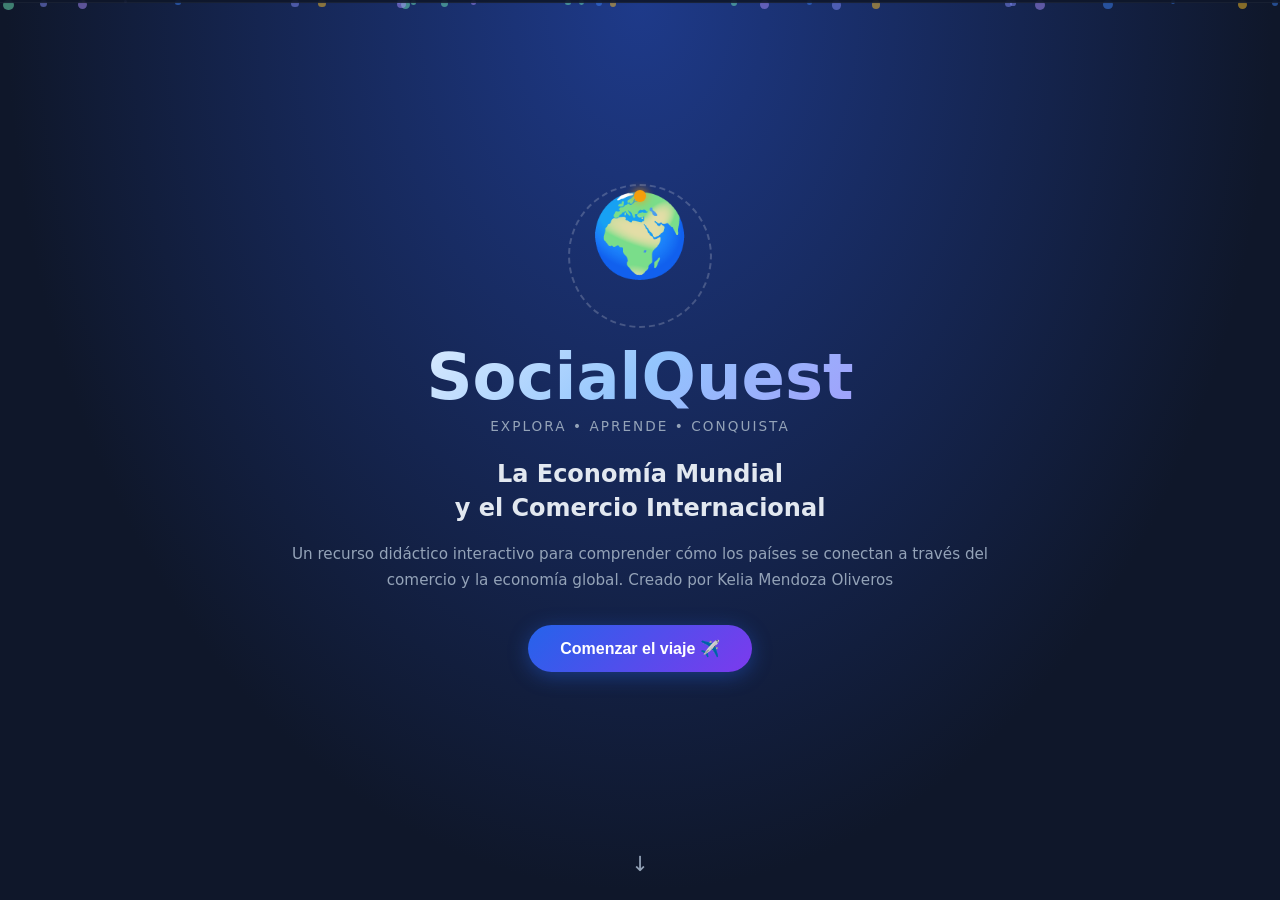
<file: index.html>
<!DOCTYPE html>
<html lang="es">
<head>
  <meta charset="UTF-8">
  <meta name="viewport" content="width=device-width, initial-scale=1">
  <title>SocialQuest – Economía Mundial</title>
  <meta http-equiv="Cache-Control" content="no-cache, no-store, must-revalidate">
  <link rel="stylesheet" href="style.css?v=2">
</head>
<body>

<!-- ===== BARRA DE PROGRESO GLOBAL ===== -->
<div id="progress-bar-global"></div>

<!-- ===== NAV ===== -->
<nav id="main-nav" class="hidden-nav">
  <div class="nav-inner">
    <span class="nav-logo">🌍 SocialQuest</span>
    <div class="nav-steps">
      <button class="nav-btn active" data-target="intro">Inicio</button>
      <button class="nav-btn" data-target="module1">Economía</button>
      <button class="nav-btn" data-target="module2">Comercio</button>
      <button class="nav-btn" data-target="module3">Actores</button>
      <button class="nav-btn" data-target="quiz">Quiz</button>
    </div>
  </div>
</nav>

<!-- ===== PANTALLA 0: INTRO ===== -->
<section id="intro" class="screen active">
  <div class="particles" id="particles"></div>
  <div class="intro-content">
    <div class="globe-wrap">
      <div class="globe">🌍</div>
      <div class="orbit-ring"></div>
      <div class="orbit-dot"></div>
    </div>
    <h1 class="intro-title">SocialQuest</h1>
    <p class="intro-sub">Explora • Aprende • Conquista</p>
    <h2 class="intro-topic">La Economía Mundial<br>y el Comercio Internacional</h2>
    <p class="intro-desc">Un recurso didáctico interactivo para comprender cómo los países se conectan a través del comercio y la economía global.
    Creado por Kelia Mendoza Oliveros</p>
    <button class="btn-primary pulse" onclick="goTo('module1')">Comenzar el viaje ✈️</button>
  </div>
  <div class="scroll-hint">↓</div>
</section>

<!-- ===== PANTALLA 1: ECONOMÍA MUNDIAL ===== -->
<section id="module1" class="screen">
  <div class="module-header" style="--accent:#2563eb">
    <span class="module-tag">Módulo 1</span>
    <h2>¿Qué es la Economía Mundial?</h2>
    <p>El conjunto de actividades económicas que conectan a los países mediante la producción, el consumo y el intercambio de bienes y servicios.</p>
  </div>

  <div class="cards-grid">
    <div class="info-card reveal" style="--d:0s">
      <div class="card-icon">📊</div>
      <h3>PIB Global</h3>
      <p>El Producto Interno Bruto mide el valor total de bienes y servicios que produce un país en un año.</p>
      <div class="stat-pill">+$100 billones mundiales</div>
    </div>
    <div class="info-card reveal" style="--d:0.1s">
      <div class="card-icon">🏭</div>
      <h3>Producción</h3>
      <p>Los países producen bienes (autos, alimentos, ropa) y servicios (turismo, finanzas) que luego intercambian.</p>
    </div>
    <div class="info-card reveal" style="--d:0.2s">
      <div class="card-icon">💹</div>
      <h3>Mercados Financieros</h3>
      <p>Las bolsas de valores y los mercados de divisas conectan a inversores de todo el mundo en tiempo real.</p>
    </div>
    <div class="info-card reveal" style="--d:0.3s">
      <div class="card-icon">🌐</div>
      <h3>Globalización</h3>
      <p>El proceso que integra economías, culturas y poblaciones a través del comercio, la tecnología y las finanzas.</p>
    </div>
  </div>

  <div class="fact-banner reveal">
    <div class="fact-icon">💡</div>
    <p><strong>¿Sabías que…?</strong> Estados Unidos, China y la Unión Europea representan más del 50% del PIB mundial.</p>
  </div>

  <div class="nav-controls">
    <button class="btn-ghost" onclick="goTo('intro')">← Inicio</button>
    <button class="btn-primary" onclick="goTo('module2')">Comercio Internacional →</button>
  </div>
</section>

<!-- ===== PANTALLA 2: COMERCIO INTERNACIONAL ===== -->
<section id="module2" class="screen">
  <div class="module-header" style="--accent:#059669">
    <span class="module-tag">Módulo 2</span>
    <h2>El Comercio Internacional</h2>
    <p>El intercambio de bienes y servicios entre diferentes países, motor del crecimiento económico global.</p>
  </div>

  <div class="flow-diagram reveal">
    <div class="flow-item export">
      <div class="flow-icon">📦</div>
      <h4>Exportación</h4>
      <p>Vender productos nacionales a otros países. Genera ingresos y empleos.</p>
    </div>
    <div class="flow-arrow">⇄</div>
    <div class="flow-item import">
      <div class="flow-icon">🚢</div>
      <h4>Importación</h4>
      <p>Comprar productos extranjeros. Abastece necesidades que el país no puede cubrir solo.</p>
    </div>
  </div>

  <div class="cards-grid">
    <div class="info-card reveal" style="--d:0s">
      <div class="card-icon">⚖️</div>
      <h3>Balanza Comercial</h3>
      <p>La diferencia entre las exportaciones e importaciones de un país. Si exporta más, tiene superávit.</p>
    </div>
    <div class="info-card reveal" style="--d:0.1s">
      <div class="card-icon">🚧</div>
      <h3>Aranceles</h3>
      <p>Impuestos que se cobran a los productos importados para proteger la industria nacional.</p>
    </div>
    <div class="info-card reveal" style="--d:0.2s">
      <div class="card-icon">🤝</div>
      <h3>Libre Comercio</h3>
      <p>Acuerdos entre países para eliminar barreras arancelarias y facilitar el intercambio.</p>
    </div>
    <div class="info-card reveal" style="--d:0.3s">
      <div class="card-icon">🏆</div>
      <h3>Ventaja Comparativa</h3>
      <p>Un país se especializa en producir lo que hace de forma más eficiente para intercambiarlo.</p>
    </div>
  </div>

  <div class="fact-banner reveal" style="--accent:#059669">
    <div class="fact-icon">💡</div>
    <p><strong>¿Sabías que…?</strong> China es el mayor exportador del mundo, seguido por Estados Unidos y Alemania.</p>
  </div>

  <div class="nav-controls">
    <button class="btn-ghost" onclick="goTo('module1')">← Economía</button>
    <button class="btn-primary" onclick="goTo('module3')">Actores Globales →</button>
  </div>
</section>

<!-- ===== PANTALLA 3: ACTORES / ORGANISMOS ===== -->
<section id="module3" class="screen">
  <div class="module-header" style="--accent:#7c3aed">
    <span class="module-tag">Módulo 3</span>
    <h2>Actores del Comercio Global</h2>
    <p>Organizaciones internacionales que regulan, financian y facilitan el comercio entre naciones.</p>
  </div>

  <div class="org-list">
    <div class="org-card reveal" style="--d:0s">
      <div class="org-badge" style="background:#2563eb">OMC</div>
      <div class="org-info">
        <h4>Organización Mundial del Comercio</h4>
        <p>Regula las normas del comercio internacional y resuelve disputas entre países miembros.</p>
      </div>
    </div>
    <div class="org-card reveal" style="--d:0.1s">
      <div class="org-badge" style="background:#059669">FMI</div>
      <div class="org-info">
        <h4>Fondo Monetario Internacional</h4>
        <p>Promueve la estabilidad financiera mundial y apoya a países con dificultades económicas.</p>
      </div>
    </div>
    <div class="org-card reveal" style="--d:0.15s">
      <div class="org-badge" style="background:#d97706">BM</div>
      <div class="org-info">
        <h4>Banco Mundial</h4>
        <p>Financia proyectos de desarrollo en países pobres para reducir la pobreza global.</p>
      </div>
    </div>
    <div class="org-card reveal" style="--d:0.2s">
      <div class="org-badge" style="background:#7c3aed">ONU</div>
      <div class="org-info">
        <h4>Organización de las Naciones Unidas</h4>
        <p>Promueve la cooperación internacional en economía, seguridad y desarrollo sostenible.</p>
      </div>
    </div>
    <div class="org-card reveal" style="--d:0.25s">
      <div class="org-badge" style="background:#dc2626">G20</div>
      <div class="org-info">
        <h4>Grupo de los 20</h4>
        <p>Foro de las 20 economías más grandes del mundo que coordina políticas económicas globales.</p>
      </div>
    </div>
  </div>

  <div class="fact-banner reveal" style="--accent:#7c3aed">
    <div class="fact-icon">💡</div>
    <p><strong>¿Sabías que…?</strong> La OMC tiene 164 países miembros, que representan el 98% del comercio mundial.</p>
  </div>

  <div class="nav-controls">
    <button class="btn-ghost" onclick="goTo('module2')">← Comercio</button>
    <button class="btn-primary pulse" onclick="goTo('quiz')">¡Ir al Quiz! 🎮</button>
  </div>
</section>

<!-- ===== PANTALLA 4: QUIZ ===== -->
<section id="quiz" class="screen">
  <div id="quiz-intro" class="quiz-intro">
    <div class="quiz-intro-icon">🎮</div>
    <h2>Quiz Interactivo</h2>
    <p>15 preguntas sobre economía mundial y comercio internacional.<br>¿Cuánto aprendiste?</p>
    <div class="quiz-rules">
      <div class="rule-item"><span>⏱️</span> Sin límite de tiempo</div>
      <div class="rule-item"><span>✅</span> Retroalimentación inmediata</div>
      <div class="rule-item"><span>🏆</span> Puntaje al final</div>
    </div>
    <button class="btn-primary pulse" onclick="startQuiz()">¡Empezar! 🚀</button>
  </div>

  <div id="quiz-game" class="quiz-game hidden">
    <div class="quiz-top-bar">
      <span id="q-counter">Pregunta 1 / 15</span>
      <div class="quiz-progress-wrap">
        <div id="quiz-progress" class="quiz-progress-fill"></div>
      </div>
      <span id="q-score-live">⭐ 0 pts</span>
    </div>
    <div id="question-wrap" class="question-wrap">
      <h3 id="q-text" class="q-text"></h3>
      <div id="q-options" class="q-options"></div>
      <div id="q-feedback" class="q-feedback hidden"></div>
    </div>
  </div>

  <div class="nav-controls" style="margin-top:1rem">
    <button class="btn-ghost" onclick="goTo('module3')">← Actores</button>
  </div>
</section>

<!-- ===== PANTALLA 5: RESULTADOS ===== -->
<section id="results" class="screen">
  <div class="results-wrap">
    <div class="trophy-anim" id="trophy">🏆</div>
    <h2 id="result-title">¡Bien hecho!</h2>
    <div class="score-circle">
      <span id="result-score">0</span>
      <small>/ 150 pts</small>
    </div>
    <div id="result-grade" class="result-grade"></div>
    <p id="result-msg" class="result-msg"></p>

    <div id="result-review" class="result-review"></div>

    <div class="results-btns">
      <button class="btn-ghost" onclick="restartQuiz()">🔄 Repetir Quiz</button>
      <button class="btn-primary" onclick="goTo('intro')">🏠 Volver al Inicio</button>
    </div>
  </div>
</section>

<script src="script.js"></script>
</body>
</html>
</file>
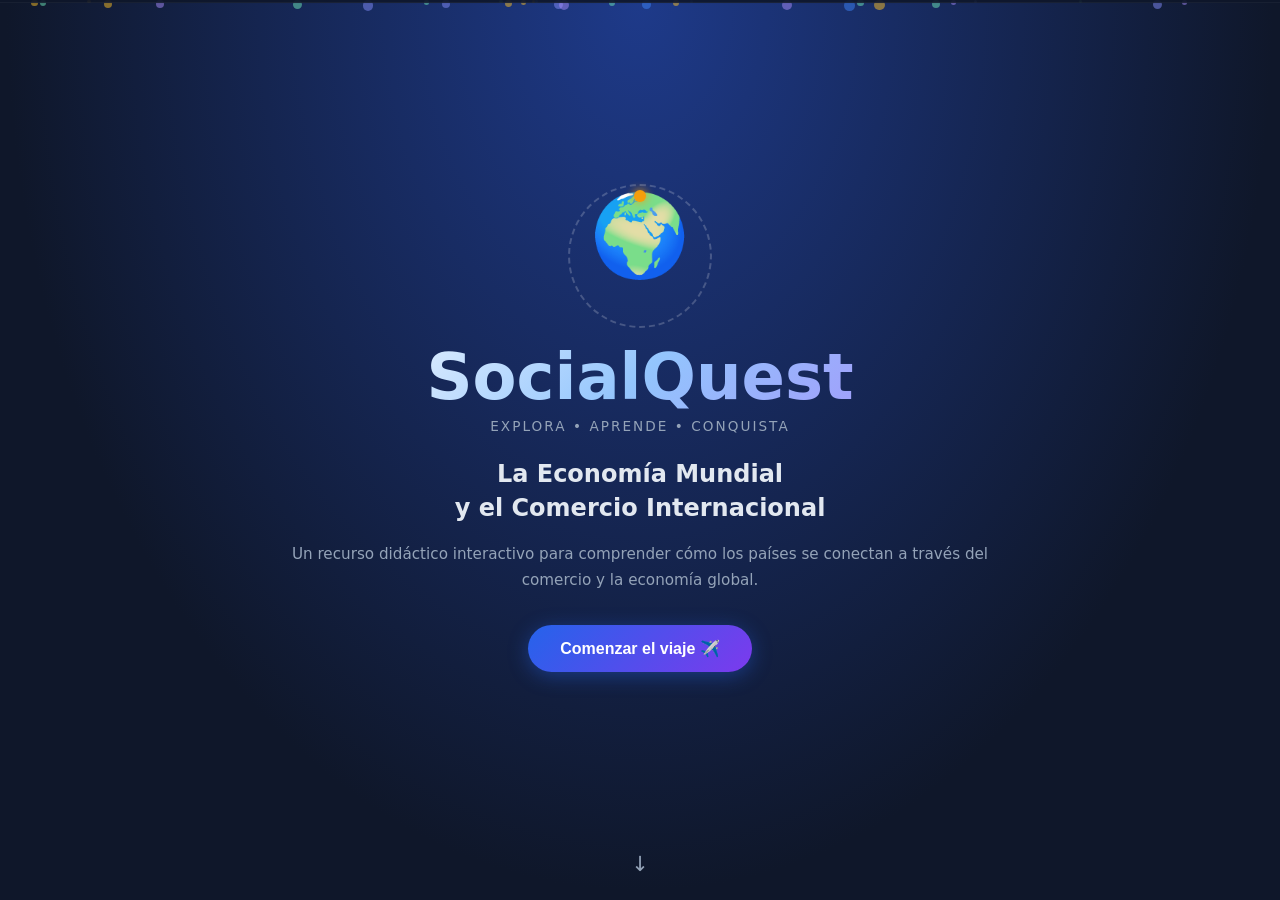
<file: index (1).html>
<!DOCTYPE html>
<html lang="es">
<head>
  <meta charset="UTF-8">
  <meta name="viewport" content="width=device-width, initial-scale=1">
  <title>SocialQuest – Economía Mundial</title>
  <meta http-equiv="Cache-Control" content="no-cache, no-store, must-revalidate">
  <link rel="stylesheet" href="style.css?v=2">
</head>
<body>

<!-- ===== BARRA DE PROGRESO GLOBAL ===== -->
<div id="progress-bar-global"></div>

<!-- ===== NAV ===== -->
<nav id="main-nav" class="hidden-nav">
  <div class="nav-inner">
    <span class="nav-logo">🌍 SocialQuest</span>
    <div class="nav-steps">
      <button class="nav-btn active" data-target="intro">Inicio</button>
      <button class="nav-btn" data-target="module1">Economía</button>
      <button class="nav-btn" data-target="module2">Comercio</button>
      <button class="nav-btn" data-target="module3">Actores</button>
      <button class="nav-btn" data-target="quiz">Quiz</button>
    </div>
  </div>
</nav>

<!-- ===== PANTALLA 0: INTRO ===== -->
<section id="intro" class="screen active">
  <div class="particles" id="particles"></div>
  <div class="intro-content">
    <div class="globe-wrap">
      <div class="globe">🌍</div>
      <div class="orbit-ring"></div>
      <div class="orbit-dot"></div>
    </div>
    <h1 class="intro-title">SocialQuest</h1>
    <p class="intro-sub">Explora • Aprende • Conquista</p>
    <h2 class="intro-topic">La Economía Mundial<br>y el Comercio Internacional</h2>
    <p class="intro-desc">Un recurso didáctico interactivo para comprender cómo los países se conectan a través del comercio y la economía global.</p>
    <button class="btn-primary pulse" onclick="goTo('module1')">Comenzar el viaje ✈️</button>
  </div>
  <div class="scroll-hint">↓</div>
</section>

<!-- ===== PANTALLA 1: ECONOMÍA MUNDIAL ===== -->
<section id="module1" class="screen">
  <div class="module-header" style="--accent:#2563eb">
    <span class="module-tag">Módulo 1</span>
    <h2>¿Qué es la Economía Mundial?</h2>
    <p>El conjunto de actividades económicas que conectan a los países mediante la producción, el consumo y el intercambio de bienes y servicios.</p>
  </div>

  <div class="cards-grid">
    <div class="info-card reveal" style="--d:0s">
      <div class="card-icon">📊</div>
      <h3>PIB Global</h3>
      <p>El Producto Interno Bruto mide el valor total de bienes y servicios que produce un país en un año.</p>
      <div class="stat-pill">+$100 billones mundiales</div>
    </div>
    <div class="info-card reveal" style="--d:0.1s">
      <div class="card-icon">🏭</div>
      <h3>Producción</h3>
      <p>Los países producen bienes (autos, alimentos, ropa) y servicios (turismo, finanzas) que luego intercambian.</p>
    </div>
    <div class="info-card reveal" style="--d:0.2s">
      <div class="card-icon">💹</div>
      <h3>Mercados Financieros</h3>
      <p>Las bolsas de valores y los mercados de divisas conectan a inversores de todo el mundo en tiempo real.</p>
    </div>
    <div class="info-card reveal" style="--d:0.3s">
      <div class="card-icon">🌐</div>
      <h3>Globalización</h3>
      <p>El proceso que integra economías, culturas y poblaciones a través del comercio, la tecnología y las finanzas.</p>
    </div>
  </div>

  <div class="fact-banner reveal">
    <div class="fact-icon">💡</div>
    <p><strong>¿Sabías que…?</strong> Estados Unidos, China y la Unión Europea representan más del 50% del PIB mundial.</p>
  </div>

  <div class="nav-controls">
    <button class="btn-ghost" onclick="goTo('intro')">← Inicio</button>
    <button class="btn-primary" onclick="goTo('module2')">Comercio Internacional →</button>
  </div>
</section>

<!-- ===== PANTALLA 2: COMERCIO INTERNACIONAL ===== -->
<section id="module2" class="screen">
  <div class="module-header" style="--accent:#059669">
    <span class="module-tag">Módulo 2</span>
    <h2>El Comercio Internacional</h2>
    <p>El intercambio de bienes y servicios entre diferentes países, motor del crecimiento económico global.</p>
  </div>

  <div class="flow-diagram reveal">
    <div class="flow-item export">
      <div class="flow-icon">📦</div>
      <h4>Exportación</h4>
      <p>Vender productos nacionales a otros países. Genera ingresos y empleos.</p>
    </div>
    <div class="flow-arrow">⇄</div>
    <div class="flow-item import">
      <div class="flow-icon">🚢</div>
      <h4>Importación</h4>
      <p>Comprar productos extranjeros. Abastece necesidades que el país no puede cubrir solo.</p>
    </div>
  </div>

  <div class="cards-grid">
    <div class="info-card reveal" style="--d:0s">
      <div class="card-icon">⚖️</div>
      <h3>Balanza Comercial</h3>
      <p>La diferencia entre las exportaciones e importaciones de un país. Si exporta más, tiene superávit.</p>
    </div>
    <div class="info-card reveal" style="--d:0.1s">
      <div class="card-icon">🚧</div>
      <h3>Aranceles</h3>
      <p>Impuestos que se cobran a los productos importados para proteger la industria nacional.</p>
    </div>
    <div class="info-card reveal" style="--d:0.2s">
      <div class="card-icon">🤝</div>
      <h3>Libre Comercio</h3>
      <p>Acuerdos entre países para eliminar barreras arancelarias y facilitar el intercambio.</p>
    </div>
    <div class="info-card reveal" style="--d:0.3s">
      <div class="card-icon">🏆</div>
      <h3>Ventaja Comparativa</h3>
      <p>Un país se especializa en producir lo que hace de forma más eficiente para intercambiarlo.</p>
    </div>
  </div>

  <div class="fact-banner reveal" style="--accent:#059669">
    <div class="fact-icon">💡</div>
    <p><strong>¿Sabías que…?</strong> China es el mayor exportador del mundo, seguido por Estados Unidos y Alemania.</p>
  </div>

  <div class="nav-controls">
    <button class="btn-ghost" onclick="goTo('module1')">← Economía</button>
    <button class="btn-primary" onclick="goTo('module3')">Actores Globales →</button>
  </div>
</section>

<!-- ===== PANTALLA 3: ACTORES / ORGANISMOS ===== -->
<section id="module3" class="screen">
  <div class="module-header" style="--accent:#7c3aed">
    <span class="module-tag">Módulo 3</span>
    <h2>Actores del Comercio Global</h2>
    <p>Organizaciones internacionales que regulan, financian y facilitan el comercio entre naciones.</p>
  </div>

  <div class="org-list">
    <div class="org-card reveal" style="--d:0s">
      <div class="org-badge" style="background:#2563eb">OMC</div>
      <div class="org-info">
        <h4>Organización Mundial del Comercio</h4>
        <p>Regula las normas del comercio internacional y resuelve disputas entre países miembros.</p>
      </div>
    </div>
    <div class="org-card reveal" style="--d:0.1s">
      <div class="org-badge" style="background:#059669">FMI</div>
      <div class="org-info">
        <h4>Fondo Monetario Internacional</h4>
        <p>Promueve la estabilidad financiera mundial y apoya a países con dificultades económicas.</p>
      </div>
    </div>
    <div class="org-card reveal" style="--d:0.15s">
      <div class="org-badge" style="background:#d97706">BM</div>
      <div class="org-info">
        <h4>Banco Mundial</h4>
        <p>Financia proyectos de desarrollo en países pobres para reducir la pobreza global.</p>
      </div>
    </div>
    <div class="org-card reveal" style="--d:0.2s">
      <div class="org-badge" style="background:#7c3aed">ONU</div>
      <div class="org-info">
        <h4>Organización de las Naciones Unidas</h4>
        <p>Promueve la cooperación internacional en economía, seguridad y desarrollo sostenible.</p>
      </div>
    </div>
    <div class="org-card reveal" style="--d:0.25s">
      <div class="org-badge" style="background:#dc2626">G20</div>
      <div class="org-info">
        <h4>Grupo de los 20</h4>
        <p>Foro de las 20 economías más grandes del mundo que coordina políticas económicas globales.</p>
      </div>
    </div>
  </div>

  <div class="fact-banner reveal" style="--accent:#7c3aed">
    <div class="fact-icon">💡</div>
    <p><strong>¿Sabías que…?</strong> La OMC tiene 164 países miembros, que representan el 98% del comercio mundial.</p>
  </div>

  <div class="nav-controls">
    <button class="btn-ghost" onclick="goTo('module2')">← Comercio</button>
    <button class="btn-primary pulse" onclick="goTo('quiz')">¡Ir al Quiz! 🎮</button>
  </div>
</section>

<!-- ===== PANTALLA 4: QUIZ ===== -->
<section id="quiz" class="screen">
  <div id="quiz-intro" class="quiz-intro">
    <div class="quiz-intro-icon">🎮</div>
    <h2>Quiz Interactivo</h2>
    <p>15 preguntas sobre economía mundial y comercio internacional.<br>¿Cuánto aprendiste?</p>
    <div class="quiz-rules">
      <div class="rule-item"><span>⏱️</span> Sin límite de tiempo</div>
      <div class="rule-item"><span>✅</span> Retroalimentación inmediata</div>
      <div class="rule-item"><span>🏆</span> Puntaje al final</div>
    </div>
    <button class="btn-primary pulse" onclick="startQuiz()">¡Empezar! 🚀</button>
  </div>

  <div id="quiz-game" class="quiz-game hidden">
    <div class="quiz-top-bar">
      <span id="q-counter">Pregunta 1 / 15</span>
      <div class="quiz-progress-wrap">
        <div id="quiz-progress" class="quiz-progress-fill"></div>
      </div>
      <span id="q-score-live">⭐ 0 pts</span>
    </div>
    <div id="question-wrap" class="question-wrap">
      <h3 id="q-text" class="q-text"></h3>
      <div id="q-options" class="q-options"></div>
      <div id="q-feedback" class="q-feedback hidden"></div>
    </div>
  </div>

  <div class="nav-controls" style="margin-top:1rem">
    <button class="btn-ghost" onclick="goTo('module3')">← Actores</button>
  </div>
</section>

<!-- ===== PANTALLA 5: RESULTADOS ===== -->
<section id="results" class="screen">
  <div class="results-wrap">
    <div class="trophy-anim" id="trophy">🏆</div>
    <h2 id="result-title">¡Bien hecho!</h2>
    <div class="score-circle">
      <span id="result-score">0</span>
      <small>/ 150 pts</small>
    </div>
    <div id="result-grade" class="result-grade"></div>
    <p id="result-msg" class="result-msg"></p>

    <div id="result-review" class="result-review"></div>

    <div class="results-btns">
      <button class="btn-ghost" onclick="restartQuiz()">🔄 Repetir Quiz</button>
      <button class="btn-primary" onclick="goTo('intro')">🏠 Volver al Inicio</button>
    </div>
  </div>
</section>

<script src="script.js"></script>
</body>
</html>
</file>
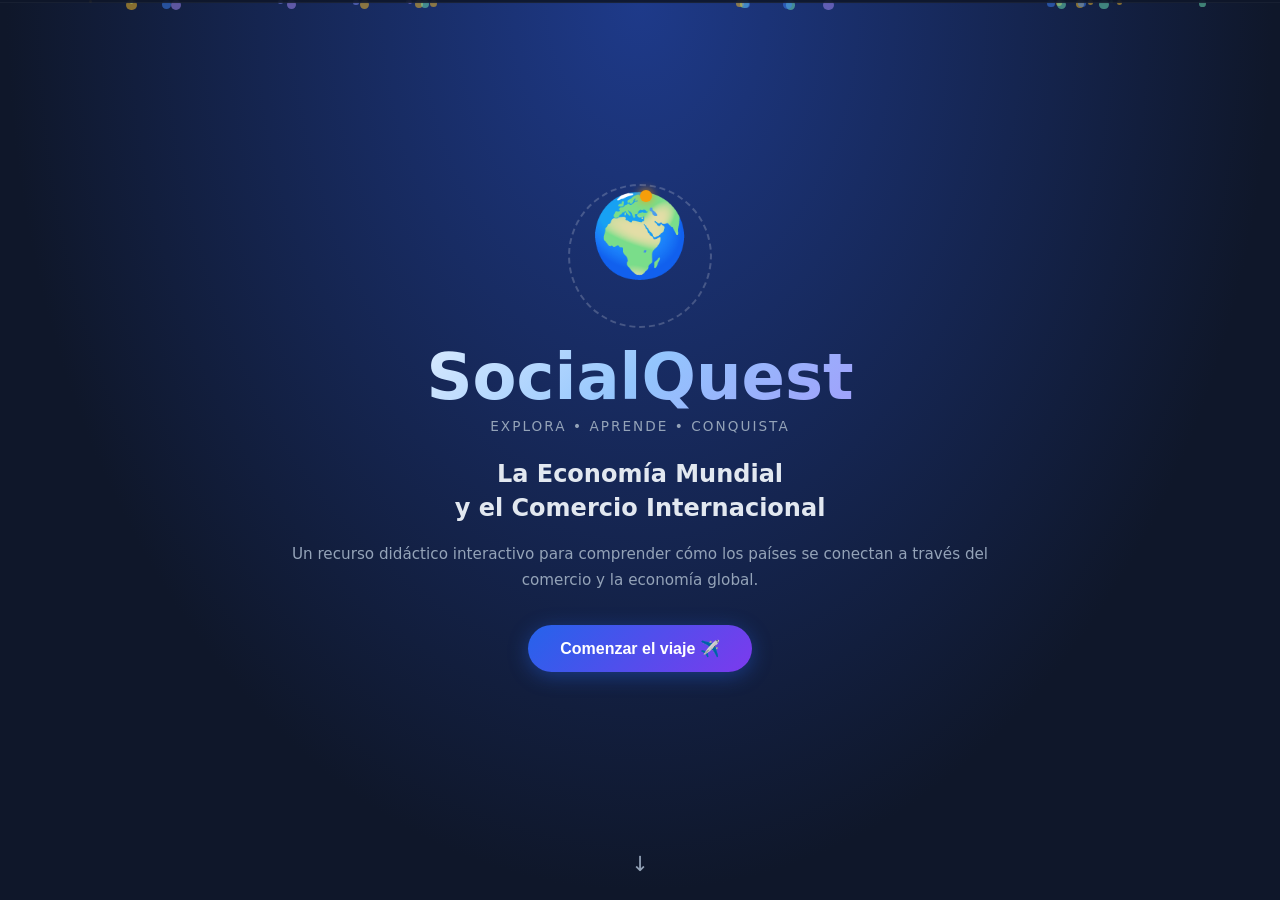
<file: socialquest.html>
<!DOCTYPE html>
<html lang="es">
<head>
  <meta charset="UTF-8">
  <meta name="viewport" content="width=device-width, initial-scale=1">
  <title>SocialQuest – Economía Mundial</title>
<style>
*, *::before, *::after { box-sizing: border-box; margin: 0; padding: 0; }
:root {
  --blue: #2563eb; --blue-dark: #1d4ed8; --green: #059669;
  --purple: #7c3aed; --gold: #f59e0b; --bg: #0f172a;
  --surface: #1e293b; --surface2: #334155; --text: #f1f5f9;
  --text-muted: #94a3b8; --radius: 16px; --shadow: 0 4px 24px rgba(0,0,0,.4);
}
html { scroll-behavior: smooth; }
body { font-family: 'Segoe UI', system-ui, sans-serif; background: var(--bg); color: var(--text); min-height: 100vh; overflow-x: hidden; }

#progress-bar-global { position: fixed; top: 0; left: 0; height: 3px; background: linear-gradient(90deg, var(--blue), var(--purple), var(--gold)); width: 0%; z-index: 1000; transition: width .5s ease; }

#main-nav { position: fixed; top: 3px; left: 0; right: 0; background: rgba(15,23,42,.9); backdrop-filter: blur(12px); border-bottom: 1px solid rgba(255,255,255,.06); z-index: 900; transform: translateY(-100%); transition: transform .4s ease; }
#main-nav.visible { transform: translateY(0); }
.hidden-nav { pointer-events: none; }
.hidden-nav.visible { pointer-events: all; }
.nav-inner { max-width: 960px; margin: 0 auto; padding: .6rem 1.5rem; display: flex; align-items: center; justify-content: space-between; gap: 1rem; }
.nav-logo { font-weight: 700; font-size: 1rem; color: var(--text); }
.nav-steps { display: flex; gap: .4rem; flex-wrap: wrap; }
.nav-btn { background: transparent; border: 1px solid transparent; color: var(--text-muted); padding: .3rem .75rem; border-radius: 999px; cursor: pointer; font-size: .8rem; transition: all .2s; }
.nav-btn:hover, .nav-btn.active { background: var(--surface2); color: var(--text); border-color: rgba(255,255,255,.1); }

.screen { min-height: 100vh; display: none; flex-direction: column; align-items: center; padding: 5rem 1.5rem 4rem; opacity: 0; transform: translateY(20px); transition: opacity .5s ease, transform .5s ease; }
.screen.active { display: flex; opacity: 1; transform: translateY(0); }
.screen.fade-out { opacity: 0; transform: translateY(-20px); }

#intro { justify-content: center; text-align: center; padding-top: 2rem; position: relative; overflow: hidden; background: radial-gradient(ellipse at 50% 0%, #1e3a8a 0%, var(--bg) 70%); }
.particles { position: absolute; inset: 0; pointer-events: none; overflow: hidden; }
.particle { position: absolute; border-radius: 50%; opacity: .5; animation: float-up linear infinite; }
@keyframes float-up { from { transform: translateY(100vh) scale(0); opacity: .6; } to { transform: translateY(-10vh) scale(1.2); opacity: 0; } }
.intro-content { position: relative; z-index: 1; max-width: 700px; }
.globe-wrap { position: relative; width: 120px; height: 120px; margin: 0 auto 1.5rem; }
.globe { font-size: 5rem; animation: spin-slow 8s linear infinite; display: block; line-height: 1; }
.orbit-ring { position: absolute; inset: -12px; border: 2px dashed rgba(255,255,255,.2); border-radius: 50%; animation: spin-ring 4s linear infinite; }
.orbit-dot { position: absolute; top: -6px; left: 50%; width: 12px; height: 12px; background: var(--gold); border-radius: 50%; box-shadow: 0 0 10px var(--gold); animation: spin-ring 4s linear infinite; transform-origin: 0 66px; }
@keyframes spin-slow { to { transform: rotate(360deg); } }
@keyframes spin-ring { to { transform: rotate(360deg); } }
.intro-title { font-size: clamp(2.5rem, 6vw, 4rem); font-weight: 900; background: linear-gradient(135deg, #fff, #93c5fd, #a78bfa); -webkit-background-clip: text; -webkit-text-fill-color: transparent; background-clip: text; margin-bottom: .25rem; }
.intro-sub { color: var(--text-muted); letter-spacing: .15em; text-transform: uppercase; font-size: .85rem; margin-bottom: 1.5rem; }
.intro-topic { font-size: clamp(1.1rem, 3vw, 1.5rem); font-weight: 600; line-height: 1.4; margin-bottom: 1rem; color: #e2e8f0; }
.intro-desc { color: var(--text-muted); line-height: 1.7; margin-bottom: 2rem; font-size: .95rem; }
.scroll-hint { position: absolute; bottom: 1.5rem; left: 50%; transform: translateX(-50%); color: var(--text-muted); font-size: 1.3rem; animation: bounce .8s infinite alternate; }
@keyframes bounce { to { transform: translateX(-50%) translateY(8px); } }

.btn-primary { background: linear-gradient(135deg, var(--blue), var(--purple)); color: #fff; border: none; padding: .85rem 2rem; border-radius: 999px; font-size: 1rem; font-weight: 600; cursor: pointer; transition: transform .2s, box-shadow .2s; box-shadow: 0 4px 20px rgba(37,99,235,.4); }
.btn-primary:hover { transform: translateY(-2px) scale(1.03); box-shadow: 0 8px 30px rgba(37,99,235,.5); }
.btn-ghost { background: transparent; color: var(--text-muted); border: 1px solid var(--surface2); padding: .75rem 1.5rem; border-radius: 999px; font-size: .95rem; cursor: pointer; transition: all .2s; }
.btn-ghost:hover { background: var(--surface); color: var(--text); }
.pulse { animation: pulse-glow 2s ease-in-out infinite; }
@keyframes pulse-glow { 0%, 100% { box-shadow: 0 4px 20px rgba(37,99,235,.4); } 50% { box-shadow: 0 4px 40px rgba(124,58,237,.7); } }

.module-header { text-align: center; max-width: 700px; margin-bottom: 2.5rem; }
.module-tag { display: inline-block; background: rgba(255,255,255,.08); border: 1px solid rgba(255,255,255,.12); color: var(--text-muted); font-size: .75rem; font-weight: 600; text-transform: uppercase; letter-spacing: .12em; padding: .3rem .8rem; border-radius: 999px; margin-bottom: 1rem; }
.module-header h2 { font-size: clamp(1.6rem, 4vw, 2.5rem); font-weight: 800; margin-bottom: .75rem; background: linear-gradient(135deg, #fff 60%, rgba(255,255,255,.5)); -webkit-background-clip: text; -webkit-text-fill-color: transparent; background-clip: text; }
.module-header p { color: var(--text-muted); line-height: 1.7; }

.cards-grid { display: grid; grid-template-columns: repeat(auto-fit, minmax(220px, 1fr)); gap: 1.2rem; width: 100%; max-width: 900px; margin-bottom: 2rem; }
.info-card { background: var(--surface); border: 1px solid rgba(255,255,255,.06); border-radius: var(--radius); padding: 1.5rem; transition: transform .3s, box-shadow .3s, border-color .3s; cursor: default; }
.info-card:hover { transform: translateY(-4px); box-shadow: var(--shadow); border-color: rgba(255,255,255,.14); }
.card-icon { font-size: 2rem; margin-bottom: .75rem; }
.info-card h3 { font-size: 1rem; font-weight: 700; margin-bottom: .5rem; }
.info-card p { color: var(--text-muted); font-size: .88rem; line-height: 1.6; }
.stat-pill { display: inline-block; margin-top: .75rem; background: rgba(37,99,235,.2); color: #93c5fd; border: 1px solid rgba(37,99,235,.3); font-size: .78rem; font-weight: 600; padding: .3rem .75rem; border-radius: 999px; }

.fact-banner { display: flex; align-items: center; gap: 1rem; background: rgba(37,99,235,.12); border: 1px solid rgba(37,99,235,.25); border-radius: var(--radius); padding: 1.1rem 1.5rem; max-width: 700px; width: 100%; margin-bottom: 2rem; }
.fact-icon { font-size: 1.5rem; flex-shrink: 0; }
.fact-banner p { color: var(--text-muted); font-size: .9rem; line-height: 1.5; }
.fact-banner strong { color: var(--text); }

.flow-diagram { display: flex; align-items: center; gap: 1rem; max-width: 700px; width: 100%; margin-bottom: 2rem; flex-wrap: wrap; justify-content: center; }
.flow-item { flex: 1; min-width: 180px; background: var(--surface); border-radius: var(--radius); padding: 1.5rem; text-align: center; border: 1px solid rgba(255,255,255,.06); }
.flow-item.export { border-color: rgba(37,99,235,.3); }
.flow-item.import { border-color: rgba(5,150,105,.3); }
.flow-icon { font-size: 2.5rem; margin-bottom: .5rem; }
.flow-item h4 { font-size: 1rem; font-weight: 700; margin-bottom: .4rem; }
.flow-item p { color: var(--text-muted); font-size: .85rem; line-height: 1.5; }
.flow-arrow { font-size: 2.5rem; color: var(--text-muted); flex-shrink: 0; }

.org-list { display: flex; flex-direction: column; gap: 1rem; max-width: 700px; width: 100%; margin-bottom: 2rem; }
.org-card { display: flex; align-items: center; gap: 1.2rem; background: var(--surface); border: 1px solid rgba(255,255,255,.06); border-radius: var(--radius); padding: 1.1rem 1.4rem; transition: transform .25s, box-shadow .25s; }
.org-card:hover { transform: translateX(6px); box-shadow: var(--shadow); }
.org-badge { flex-shrink: 0; width: 56px; height: 56px; border-radius: 12px; display: flex; align-items: center; justify-content: center; font-size: .78rem; font-weight: 800; color: #fff; letter-spacing: .04em; }
.org-info h4 { font-size: .95rem; font-weight: 700; margin-bottom: .25rem; }
.org-info p { color: var(--text-muted); font-size: .85rem; line-height: 1.5; }

.nav-controls { display: flex; gap: 1rem; flex-wrap: wrap; justify-content: center; }

#quiz { padding-top: 6rem; }
.quiz-intro { text-align: center; max-width: 560px; }
.quiz-intro-icon { font-size: 4rem; margin-bottom: 1rem; }
.quiz-intro h2 { font-size: 2rem; font-weight: 800; margin-bottom: .75rem; }
.quiz-intro > p { color: var(--text-muted); line-height: 1.7; margin-bottom: 2rem; }
.quiz-rules { display: flex; gap: 1rem; justify-content: center; flex-wrap: wrap; margin-bottom: 2rem; }
.rule-item { display: flex; align-items: center; gap: .5rem; background: var(--surface); border: 1px solid rgba(255,255,255,.06); border-radius: 999px; padding: .5rem 1rem; font-size: .85rem; color: var(--text-muted); }
.quiz-game { width: 100%; max-width: 680px; }
.quiz-top-bar { display: flex; align-items: center; gap: 1rem; margin-bottom: 1.5rem; flex-wrap: wrap; }
.quiz-top-bar span { font-size: .85rem; color: var(--text-muted); white-space: nowrap; }
.quiz-progress-wrap { flex: 1; height: 8px; background: var(--surface2); border-radius: 999px; overflow: hidden; min-width: 100px; }
.quiz-progress-fill { height: 100%; background: linear-gradient(90deg, var(--blue), var(--purple)); border-radius: 999px; width: 0%; transition: width .4s ease; }
.question-wrap { background: var(--surface); border: 1px solid rgba(255,255,255,.07); border-radius: 20px; padding: 2rem; animation: slide-in .35s ease; }
@keyframes slide-in { from { opacity: 0; transform: translateX(30px); } to { opacity: 1; transform: translateX(0); } }
.q-text { font-size: clamp(1rem, 2.5vw, 1.25rem); font-weight: 700; margin-bottom: 1.5rem; line-height: 1.4; }
.q-options { display: flex; flex-direction: column; gap: .75rem; }
.q-option { background: rgba(255,255,255,.04); border: 2px solid rgba(255,255,255,.08); color: var(--text); border-radius: 12px; padding: .9rem 1.2rem; text-align: left; cursor: pointer; font-size: .95rem; transition: background .2s, border-color .2s, transform .15s; display: flex; align-items: center; gap: .75rem; }
.q-option:hover:not(:disabled) { background: rgba(255,255,255,.08); border-color: rgba(255,255,255,.2); transform: translateX(4px); }
.q-option .opt-letter { width: 28px; height: 28px; border-radius: 8px; background: var(--surface2); display: flex; align-items: center; justify-content: center; font-size: .78rem; font-weight: 700; flex-shrink: 0; transition: background .2s; }
.q-option.correct { background: rgba(5,150,105,.15); border-color: var(--green); color: #6ee7b7; }
.q-option.correct .opt-letter { background: var(--green); color: #fff; }
.q-option.wrong { background: rgba(220,38,38,.12); border-color: #dc2626; color: #fca5a5; }
.q-option.wrong .opt-letter { background: #dc2626; color: #fff; }
.q-option:disabled { cursor: default; }
.q-feedback { margin-top: 1.2rem; padding: 1rem 1.2rem; border-radius: 12px; font-size: .9rem; line-height: 1.5; animation: fade-in .3s ease; }
@keyframes fade-in { from { opacity: 0; } to { opacity: 1; } }
.q-feedback.correct-fb { background: rgba(5,150,105,.15); border: 1px solid rgba(5,150,105,.3); color: #6ee7b7; }
.q-feedback.wrong-fb { background: rgba(220,38,38,.12); border: 1px solid rgba(220,38,38,.3); color: #fca5a5; }
.btn-next { margin-top: 1rem; display: block; width: 100%; padding: .85rem; background: linear-gradient(135deg, var(--blue), var(--purple)); color: #fff; border: none; border-radius: 12px; font-size: 1rem; font-weight: 600; cursor: pointer; transition: opacity .2s, transform .2s; }
.btn-next:hover { opacity: .9; transform: translateY(-1px); }

#results { justify-content: center; }
.results-wrap { text-align: center; max-width: 680px; width: 100%; }
.trophy-anim { font-size: 5rem; display: block; margin-bottom: 1rem; animation: trophy-pop .6s cubic-bezier(.34,1.56,.64,1) forwards; }
@keyframes trophy-pop { from { transform: scale(0) rotate(-15deg); opacity: 0; } to { transform: scale(1) rotate(0deg); opacity: 1; } }
#result-title { font-size: 2rem; font-weight: 800; margin-bottom: 1.5rem; }
.score-circle { width: 140px; height: 140px; border-radius: 50%; display: flex; flex-direction: column; align-items: center; justify-content: center; margin: 0 auto 1.5rem; position: relative; background: var(--surface); border: 6px solid transparent; background-clip: padding-box; box-shadow: 0 0 0 6px rgba(124,58,237,.5); }
#result-score { font-size: 2.5rem; font-weight: 900; background: linear-gradient(135deg, var(--blue), var(--purple)); -webkit-background-clip: text; -webkit-text-fill-color: transparent; background-clip: text; }
.score-circle small { color: var(--text-muted); font-size: .8rem; }
.result-grade { display: inline-block; padding: .4rem 1.2rem; border-radius: 999px; font-size: .85rem; font-weight: 700; margin-bottom: 1rem; letter-spacing: .05em; }
.result-msg { color: var(--text-muted); line-height: 1.6; margin-bottom: 2rem; }
.result-review { text-align: left; background: var(--surface); border-radius: var(--radius); overflow: hidden; margin-bottom: 2rem; }
.review-item { padding: .85rem 1.2rem; border-bottom: 1px solid rgba(255,255,255,.05); display: flex; align-items: flex-start; gap: .75rem; font-size: .88rem; }
.review-item:last-child { border-bottom: none; }
.review-icon { flex-shrink: 0; font-size: 1rem; margin-top: .1rem; }
.review-q { color: var(--text-muted); flex: 1; }
.review-a { font-weight: 600; font-size: .82rem; }
.review-a.ok { color: #6ee7b7; }
.review-a.fail { color: #fca5a5; }
.results-btns { display: flex; gap: 1rem; flex-wrap: wrap; justify-content: center; }

.reveal { opacity: 0; transform: translateY(24px); transition: opacity .5s ease var(--d, 0s), transform .5s ease var(--d, 0s); }
.reveal.visible { opacity: 1; transform: translateY(0); }
.hidden { display: none !important; }

@media (max-width: 600px) {
  .cards-grid { grid-template-columns: 1fr; }
  .flow-diagram { flex-direction: column; }
  .flow-arrow { transform: rotate(90deg); }
  .nav-steps { display: none; }
  .score-circle { width: 120px; height: 120px; }
}
</style>
</head>
<body>

<div id="progress-bar-global"></div>

<nav id="main-nav" class="hidden-nav">
  <div class="nav-inner">
    <span class="nav-logo">🌍 SocialQuest</span>
    <div class="nav-steps">
      <button class="nav-btn active" data-target="intro">Inicio</button>
      <button class="nav-btn" data-target="module1">Economía</button>
      <button class="nav-btn" data-target="module2">Comercio</button>
      <button class="nav-btn" data-target="module3">Actores</button>
      <button class="nav-btn" data-target="quiz">Quiz</button>
    </div>
  </div>
</nav>

<!-- INTRO -->
<section id="intro" class="screen active">
  <div class="particles" id="particles"></div>
  <div class="intro-content">
    <div class="globe-wrap">
      <div class="globe">🌍</div>
      <div class="orbit-ring"></div>
      <div class="orbit-dot"></div>
    </div>
    <h1 class="intro-title">SocialQuest</h1>
    <p class="intro-sub">Explora • Aprende • Conquista</p>
    <h2 class="intro-topic">La Economía Mundial<br>y el Comercio Internacional</h2>
    <p class="intro-desc">Un recurso didáctico interactivo para comprender cómo los países se conectan a través del comercio y la economía global.</p>
    <button class="btn-primary pulse" onclick="goTo('module1')">Comenzar el viaje ✈️</button>
  </div>
  <div class="scroll-hint">↓</div>
</section>

<!-- MÓDULO 1 -->
<section id="module1" class="screen">
  <div class="module-header">
    <span class="module-tag">Módulo 1</span>
    <h2>¿Qué es la Economía Mundial?</h2>
    <p>El conjunto de actividades económicas que conectan a los países mediante la producción, el consumo y el intercambio de bienes y servicios.</p>
  </div>
  <div class="cards-grid">
    <div class="info-card reveal" style="--d:0s"><div class="card-icon">📊</div><h3>PIB Global</h3><p>El Producto Interno Bruto mide el valor total de bienes y servicios que produce un país en un año.</p><div class="stat-pill">+$100 billones mundiales</div></div>
    <div class="info-card reveal" style="--d:0.1s"><div class="card-icon">🏭</div><h3>Producción</h3><p>Los países producen bienes (autos, alimentos, ropa) y servicios (turismo, finanzas) que luego intercambian.</p></div>
    <div class="info-card reveal" style="--d:0.2s"><div class="card-icon">💹</div><h3>Mercados Financieros</h3><p>Las bolsas de valores y los mercados de divisas conectan a inversores de todo el mundo en tiempo real.</p></div>
    <div class="info-card reveal" style="--d:0.3s"><div class="card-icon">🌐</div><h3>Globalización</h3><p>El proceso que integra economías, culturas y poblaciones a través del comercio, la tecnología y las finanzas.</p></div>
  </div>
  <div class="fact-banner reveal"><div class="fact-icon">💡</div><p><strong>¿Sabías que…?</strong> Estados Unidos, China y la Unión Europea representan más del 50% del PIB mundial.</p></div>
  <div class="nav-controls">
    <button class="btn-ghost" onclick="goTo('intro')">← Inicio</button>
    <button class="btn-primary" onclick="goTo('module2')">Comercio Internacional →</button>
  </div>
</section>

<!-- MÓDULO 2 -->
<section id="module2" class="screen">
  <div class="module-header">
    <span class="module-tag">Módulo 2</span>
    <h2>El Comercio Internacional</h2>
    <p>El intercambio de bienes y servicios entre diferentes países, motor del crecimiento económico global.</p>
  </div>
  <div class="flow-diagram reveal">
    <div class="flow-item export"><div class="flow-icon">📦</div><h4>Exportación</h4><p>Vender productos nacionales a otros países. Genera ingresos y empleos.</p></div>
    <div class="flow-arrow">⇄</div>
    <div class="flow-item import"><div class="flow-icon">🚢</div><h4>Importación</h4><p>Comprar productos extranjeros. Abastece necesidades que el país no puede cubrir solo.</p></div>
  </div>
  <div class="cards-grid">
    <div class="info-card reveal" style="--d:0s"><div class="card-icon">⚖️</div><h3>Balanza Comercial</h3><p>La diferencia entre las exportaciones e importaciones de un país. Si exporta más, tiene superávit.</p></div>
    <div class="info-card reveal" style="--d:0.1s"><div class="card-icon">🚧</div><h3>Aranceles</h3><p>Impuestos que se cobran a los productos importados para proteger la industria nacional.</p></div>
    <div class="info-card reveal" style="--d:0.2s"><div class="card-icon">🤝</div><h3>Libre Comercio</h3><p>Acuerdos entre países para eliminar barreras arancelarias y facilitar el intercambio.</p></div>
    <div class="info-card reveal" style="--d:0.3s"><div class="card-icon">🏆</div><h3>Ventaja Comparativa</h3><p>Un país se especializa en producir lo que hace de forma más eficiente para intercambiarlo.</p></div>
  </div>
  <div class="fact-banner reveal"><div class="fact-icon">💡</div><p><strong>¿Sabías que…?</strong> China es el mayor exportador del mundo, seguido por Estados Unidos y Alemania.</p></div>
  <div class="nav-controls">
    <button class="btn-ghost" onclick="goTo('module1')">← Economía</button>
    <button class="btn-primary" onclick="goTo('module3')">Actores Globales →</button>
  </div>
</section>

<!-- MÓDULO 3 -->
<section id="module3" class="screen">
  <div class="module-header">
    <span class="module-tag">Módulo 3</span>
    <h2>Actores del Comercio Global</h2>
    <p>Organizaciones internacionales que regulan, financian y facilitan el comercio entre naciones.</p>
  </div>
  <div class="org-list">
    <div class="org-card reveal" style="--d:0s"><div class="org-badge" style="background:#2563eb">OMC</div><div class="org-info"><h4>Organización Mundial del Comercio</h4><p>Regula las normas del comercio internacional y resuelve disputas entre países miembros.</p></div></div>
    <div class="org-card reveal" style="--d:0.1s"><div class="org-badge" style="background:#059669">FMI</div><div class="org-info"><h4>Fondo Monetario Internacional</h4><p>Promueve la estabilidad financiera mundial y apoya a países con dificultades económicas.</p></div></div>
    <div class="org-card reveal" style="--d:0.15s"><div class="org-badge" style="background:#d97706">BM</div><div class="org-info"><h4>Banco Mundial</h4><p>Financia proyectos de desarrollo en países pobres para reducir la pobreza global.</p></div></div>
    <div class="org-card reveal" style="--d:0.2s"><div class="org-badge" style="background:#7c3aed">ONU</div><div class="org-info"><h4>Organización de las Naciones Unidas</h4><p>Promueve la cooperación internacional en economía, seguridad y desarrollo sostenible.</p></div></div>
    <div class="org-card reveal" style="--d:0.25s"><div class="org-badge" style="background:#dc2626">G20</div><div class="org-info"><h4>Grupo de los 20</h4><p>Foro de las 20 economías más grandes del mundo que coordina políticas económicas globales.</p></div></div>
  </div>
  <div class="fact-banner reveal"><div class="fact-icon">💡</div><p><strong>¿Sabías que…?</strong> La OMC tiene 164 países miembros, que representan el 98% del comercio mundial.</p></div>
  <div class="nav-controls">
    <button class="btn-ghost" onclick="goTo('module2')">← Comercio</button>
    <button class="btn-primary pulse" onclick="goTo('quiz')">¡Ir al Quiz! 🎮</button>
  </div>
</section>

<!-- QUIZ -->
<section id="quiz" class="screen">
  <div id="quiz-intro" class="quiz-intro">
    <div class="quiz-intro-icon">🎮</div>
    <h2>Quiz Interactivo</h2>
    <p>15 preguntas sobre economía mundial y comercio internacional.<br>¿Cuánto aprendiste?</p>
    <div class="quiz-rules">
      <div class="rule-item"><span>⏱️</span> Sin límite de tiempo</div>
      <div class="rule-item"><span>✅</span> Retroalimentación inmediata</div>
      <div class="rule-item"><span>🏆</span> Puntaje al final</div>
    </div>
    <button class="btn-primary pulse" onclick="startQuiz()">¡Empezar! 🚀</button>
  </div>
  <div id="quiz-game" class="quiz-game hidden">
    <div class="quiz-top-bar">
      <span id="q-counter">Pregunta 1 / 15</span>
      <div class="quiz-progress-wrap"><div id="quiz-progress" class="quiz-progress-fill"></div></div>
      <span id="q-score-live">⭐ 0 pts</span>
    </div>
    <div id="question-wrap" class="question-wrap">
      <h3 id="q-text" class="q-text"></h3>
      <div id="q-options" class="q-options"></div>
      <div id="q-feedback" class="q-feedback hidden"></div>
    </div>
  </div>
  <div class="nav-controls" style="margin-top:1rem">
    <button class="btn-ghost" onclick="goTo('module3')">← Actores</button>
  </div>
</section>

<!-- RESULTADOS -->
<section id="results" class="screen">
  <div class="results-wrap">
    <div class="trophy-anim" id="trophy">🏆</div>
    <h2 id="result-title">¡Bien hecho!</h2>
    <div class="score-circle"><span id="result-score">0</span><small>/ 150 pts</small></div>
    <div id="result-grade" class="result-grade"></div>
    <p id="result-msg" class="result-msg"></p>
    <div id="result-review" class="result-review"></div>
    <div class="results-btns">
      <button class="btn-ghost" onclick="restartQuiz()">🔄 Repetir Quiz</button>
      <button class="btn-primary" onclick="goTo('intro')">🏠 Volver al Inicio</button>
    </div>
  </div>
</section>

<script>
const PREGUNTAS = [
  { p:'¿Qué es una exportación?', o:['Comprar bienes del extranjero','Vender bienes y servicios a otro país','Fabricar productos nacionales','Consumir bienes importados'], c:1, exp:'Exportar es vender bienes o servicios producidos en el país a compradores en el extranjero, generando ingresos para la economía nacional.' },
  { p:'¿Qué organismo regula el comercio internacional?', o:['FIFA','UNESCO','OMC','OMS'], c:2, exp:'La Organización Mundial del Comercio (OMC) regula las normas del comercio entre países y resuelve disputas comerciales.' },
  { p:'¿Qué mide el PIB (Producto Interno Bruto)?', o:['El número de empresas de un país','El valor total de bienes y servicios producidos en un país en un año','La cantidad de dinero en circulación','El nivel de desempleo nacional'], c:1, exp:'El PIB mide el valor monetario total de todos los bienes y servicios producidos dentro de un país en un período determinado.' },
  { p:'¿Qué es la balanza comercial?', o:['Una báscula para pesar mercancías','La diferencia entre exportaciones e importaciones de un país','El presupuesto del gobierno','La deuda externa del país'], c:1, exp:'Si un país exporta más de lo que importa, tiene superávit comercial. Si importa más, tiene déficit comercial.' },
  { p:'¿Cuál es la moneda de reserva internacional más utilizada?', o:['El euro','El yuan chino','El dólar estadounidense','La libra esterlina'], c:2, exp:'El dólar estadounidense (USD) es la principal moneda de reserva internacional y se usa ampliamente en el comercio global.' },
  { p:'¿Qué son los aranceles?', o:['Ayudas económicas a exportadores','Acuerdos entre países','Impuestos que se cobran a los productos importados','Tipos de cambio entre monedas'], c:2, exp:'Los aranceles son impuestos aplicados a bienes importados. Sirven para proteger la industria nacional y generar ingresos fiscales.' },
  { p:'¿Qué significa "libre comercio"?', o:['Comercio sin pagar ningún impuesto interno','Intercambio de bienes entre países sin barreras arancelarias ni restricciones','Vender productos gratis entre naciones','Comercio exclusivo entre países aliados'], c:1, exp:'El libre comercio busca eliminar barreras (aranceles, cuotas, subsidios) para que los bienes y servicios fluyan libremente entre naciones.' },
  { p:'¿Qué es el FMI?', o:['Fondo Mundial de Inversiones','Federación Mundial de Industrias','Fondo Monetario Internacional','Fuerza Multilateral Internacional'], c:2, exp:'El Fondo Monetario Internacional (FMI) promueve la cooperación monetaria global, la estabilidad financiera y el crecimiento económico.' },
  { p:'¿Qué es la globalización económica?', o:['La división del mundo en bloques económicos independientes','El proceso de integración económica, comercial y financiera entre países','El dominio de un solo país sobre la economía mundial','La eliminación de las monedas nacionales'], c:1, exp:'La globalización económica es el proceso de creciente integración e interdependencia entre las economías de distintos países.' },
  { p:'¿Qué es una ventaja comparativa?', o:['Producir más que cualquier otro país','La capacidad de producir un bien a un menor costo de oportunidad que otro país','Tener más recursos naturales que los competidores','Exportar más de lo que se importa'], c:1, exp:'Un país tiene ventaja comparativa cuando puede producir un bien con un costo relativo menor que otro país, incluso si no es el más eficiente en términos absolutos.' },
  { p:'¿Cuál es el principal objetivo del Banco Mundial?', o:['Regular los mercados financieros internacionales','Emitir la moneda de reserva internacional','Reducir la pobreza y apoyar el desarrollo económico de países pobres','Supervisar los bancos centrales nacionales'], c:2, exp:'El Banco Mundial financia proyectos de desarrollo, infraestructura y educación en países en vías de desarrollo para reducir la pobreza.' },
  { p:'¿Qué es una importación?', o:['Vender productos nacionales al extranjero','Comprar bienes y servicios producidos en otro país','Producir bienes para el mercado interno','Invertir dinero en el extranjero'], c:1, exp:'Importar es adquirir bienes o servicios procedentes de otro país para satisfacer necesidades que la producción nacional no puede cubrir eficientemente.' },
  { p:'¿Qué es la inflación?', o:['La disminución del desempleo','El aumento del PIB de un país','El aumento generalizado y sostenido del nivel de precios','La revalorización de la moneda nacional'], c:2, exp:'La inflación es el aumento generalizado de precios en una economía durante un período de tiempo, lo que reduce el poder adquisitivo del dinero.' },
  { p:'¿Qué es el G20?', o:['Un grupo de 20 países con libre comercio total','Un foro de las 20 economías más grandes del mundo','Una organización militar internacional','Un tratado de 20 naciones europeas'], c:1, exp:'El G20 reúne a los líderes de las 20 economías más grandes del mundo para coordinar políticas económicas globales.' },
  { p:'¿Qué es una zona de libre comercio?', o:['Un área donde todos los precios son fijos','Una región donde los países eliminan aranceles entre sí pero mantienen los propios con terceros países','Un país que no cobra impuestos internos','Un mercado donde solo participan países ricos'], c:1, exp:'En una zona de libre comercio los países acuerdan eliminar tarifas entre ellos, aunque cada uno mantiene su política arancelaria frente a otros países.' }
];

let currentScreen='intro', quizIndex=0, quizScore=0, answered=false, userAnswers=[];
const PROGRESS_MAP={intro:0,module1:20,module2:40,module3:60,quiz:80,results:100};

function goTo(id){
  const from=document.getElementById(currentScreen), to=document.getElementById(id);
  if(!to||id===currentScreen)return;
  from.classList.add('fade-out');
  setTimeout(()=>{
    from.classList.remove('active','fade-out'); from.style.display='none';
    to.style.display='flex';
    requestAnimationFrame(()=>{ to.classList.add('active'); window.scrollTo({top:0,behavior:'instant'}); triggerReveal(to); });
    currentScreen=id; updateProgressBar(id); updateNav(id);
  },350);
}
function updateProgressBar(id){ document.getElementById('progress-bar-global').style.width=(PROGRESS_MAP[id]??0)+'%'; }
function updateNav(id){
  const nav=document.getElementById('main-nav');
  id==='intro'?nav.classList.remove('visible'):nav.classList.add('visible');
  document.querySelectorAll('.nav-btn').forEach(b=>b.classList.toggle('active',b.dataset.target===id));
}
document.querySelectorAll('.nav-btn').forEach(b=>b.addEventListener('click',()=>goTo(b.dataset.target)));

function triggerReveal(section){
  section.querySelectorAll('.reveal').forEach(el=>{
    el.classList.remove('visible');
    const d=parseFloat(el.style.getPropertyValue('--d')||'0')*1000;
    setTimeout(()=>el.classList.add('visible'),d+50);
  });
}

function spawnParticles(){
  const c=document.getElementById('particles');
  const cols=['#3b82f6','#818cf8','#a78bfa','#6ee7b7','#fbbf24'];
  for(let i=0;i<30;i++){
    const p=document.createElement('div'); p.className='particle';
    const s=Math.random()*8+3;
    p.style.cssText=`width:${s}px;height:${s}px;left:${Math.random()*100}%;background:${cols[Math.floor(Math.random()*5)]};animation-duration:${Math.random()*8+6}s;animation-delay:${Math.random()*6}s;`;
    c.appendChild(p);
  }
}

function startQuiz(){
  quizIndex=0; quizScore=0; answered=false; userAnswers=[];
  document.getElementById('quiz-intro').classList.add('hidden');
  document.getElementById('quiz-game').classList.remove('hidden');
  loadQuestion();
}
function loadQuestion(){
  if(quizIndex>=PREGUNTAS.length){showResults();return;}
  answered=false;
  const q=PREGUNTAS[quizIndex], letters=['A','B','C','D'];
  document.getElementById('q-counter').textContent=`Pregunta ${quizIndex+1} / ${PREGUNTAS.length}`;
  document.getElementById('q-score-live').textContent=`⭐ ${quizScore} pts`;
  document.getElementById('quiz-progress').style.width=`${(quizIndex/PREGUNTAS.length)*100}%`;
  document.getElementById('q-text').textContent=q.p;
  const container=document.getElementById('q-options'); container.innerHTML='';
  q.o.forEach((opt,i)=>{
    const btn=document.createElement('button'); btn.className='q-option';
    btn.innerHTML=`<span class="opt-letter">${letters[i]}</span> ${opt}`;
    btn.onclick=()=>selectAnswer(i); container.appendChild(btn);
  });
  const fb=document.getElementById('q-feedback'); fb.className='q-feedback hidden'; fb.innerHTML='';
  const wrap=document.getElementById('question-wrap'); wrap.style.animation='none'; wrap.offsetHeight; wrap.style.animation='';
}
function selectAnswer(chosen){
  if(answered)return; answered=true;
  const q=PREGUNTAS[quizIndex], correct=q.c, isRight=chosen===correct;
  if(isRight) quizScore+=10;
  userAnswers.push({q:q.p,chosen,correct,isRight,correctText:q.o[correct]});
  document.querySelectorAll('.q-option').forEach((btn,i)=>{
    btn.disabled=true;
    if(i===correct) btn.classList.add('correct');
    else if(i===chosen&&!isRight) btn.classList.add('wrong');
  });
  const fb=document.getElementById('q-feedback');
  fb.className=`q-feedback ${isRight?'correct-fb':'wrong-fb'}`;
  fb.innerHTML=`<strong>${isRight?'✅ ¡Correcto! +10 pts':'❌ Incorrecto'}</strong><br>${q.exp}<button class="btn-next" onclick="nextQuestion()">${quizIndex+1<PREGUNTAS.length?'Siguiente pregunta →':'Ver resultados 🏆'}</button>`;
}
function nextQuestion(){ quizIndex++; loadQuestion(); }

function showResults(){
  goTo('results');
  const pct=quizScore/(PREGUNTAS.length*10);
  let grade,gs,title,msg;
  if(pct>=0.9){grade='🥇 Experto en Economía';gs='background:rgba(245,158,11,.15);color:#fbbf24;border:1px solid rgba(245,158,11,.3)';title='¡Excelente trabajo!';msg='Dominas los conceptos de economía mundial y comercio internacional. ¡Sigue así!';}
  else if(pct>=0.7){grade='🥈 Muy Buen Nivel';gs='background:rgba(37,99,235,.15);color:#93c5fd;border:1px solid rgba(37,99,235,.3)';title='¡Muy bien!';msg='Tienes un buen manejo del tema. Repasa los módulos para perfeccionar tu conocimiento.';}
  else if(pct>=0.5){grade='🥉 En Progreso';gs='background:rgba(124,58,237,.15);color:#c4b5fd;border:1px solid rgba(124,58,237,.3)';title='¡Buen esfuerzo!';msg='Vas por buen camino. Te recomendamos repasar los módulos y volver a intentarlo.';}
  else{grade='📚 Sigue Aprendiendo';gs='background:rgba(220,38,38,.12);color:#fca5a5;border:1px solid rgba(220,38,38,.3)';title='¡No te rindas!';msg='La economía mundial tiene muchos conceptos. Repasa los módulos y vuelve a intentarlo.';}
  document.getElementById('result-title').textContent=title;
  document.getElementById('result-grade').textContent=grade;
  document.getElementById('result-grade').style.cssText=gs;
  document.getElementById('result-msg').textContent=msg;
  const el=document.getElementById('result-score'); let cur=0;
  const iv=setInterval(()=>{ cur=Math.min(cur+Math.ceil(quizScore/40),quizScore); el.textContent=cur; if(cur>=quizScore)clearInterval(iv); },30);
  document.getElementById('result-review').innerHTML=userAnswers.map((a,i)=>`
    <div class="review-item"><span class="review-icon">${a.isRight?'✅':'❌'}</span><div class="review-q"><strong>P${i+1}.</strong> ${a.q}<div class="review-a ${a.isRight?'ok':'fail'}">${a.isRight?'✔ Correcto':'✘ Incorrecto — Respuesta correcta: "'+a.correctText+'"'}</div></div></div>`).join('');
}
function restartQuiz(){
  document.getElementById('quiz-game').classList.add('hidden');
  document.getElementById('quiz-intro').classList.remove('hidden');
  goTo('quiz');
}

window.addEventListener('DOMContentLoaded',()=>{
  const intro=document.getElementById('intro');
  intro.style.display='flex';
  setTimeout(()=>intro.classList.add('active'),50);
  spawnParticles(); updateProgressBar('intro');
});
</script>
</body>
</html>
</file>
<file: style.css>
/* ============================================================
   RESET & BASE
   ============================================================ */
*, *::before, *::after { box-sizing: border-box; margin: 0; padding: 0; }

:root {
  --blue: #2563eb;
  --blue-dark: #1d4ed8;
  --green: #059669;
  --purple: #7c3aed;
  --gold: #f59e0b;
  --bg: #0f172a;
  --surface: #1e293b;
  --surface2: #334155;
  --text: #f1f5f9;
  --text-muted: #94a3b8;
  --radius: 16px;
  --shadow: 0 4px 24px rgba(0,0,0,.4);
}

html { scroll-behavior: smooth; }

body {
  font-family: 'Segoe UI', system-ui, sans-serif;
  background: var(--bg);
  color: var(--text);
  min-height: 100vh;
  overflow-x: hidden;
}

/* ============================================================
   GLOBAL PROGRESS BAR
   ============================================================ */
#progress-bar-global {
  position: fixed;
  top: 0; left: 0;
  height: 3px;
  background: linear-gradient(90deg, var(--blue), var(--purple), var(--gold));
  width: 0%;
  z-index: 1000;
  transition: width .5s ease;
}

/* ============================================================
   NAV
   ============================================================ */
#main-nav {
  position: fixed;
  top: 3px; left: 0; right: 0;
  background: rgba(15,23,42,.9);
  backdrop-filter: blur(12px);
  border-bottom: 1px solid rgba(255,255,255,.06);
  z-index: 900;
  transform: translateY(-100%);
  transition: transform .4s ease;
}
#main-nav.visible { transform: translateY(0); }
.hidden-nav { pointer-events: none; }
.hidden-nav.visible { pointer-events: all; }

.nav-inner {
  max-width: 960px;
  margin: 0 auto;
  padding: .6rem 1.5rem;
  display: flex;
  align-items: center;
  justify-content: space-between;
  gap: 1rem;
}
.nav-logo { font-weight: 700; font-size: 1rem; color: var(--text); }
.nav-steps { display: flex; gap: .4rem; flex-wrap: wrap; }
.nav-btn {
  background: transparent;
  border: 1px solid transparent;
  color: var(--text-muted);
  padding: .3rem .75rem;
  border-radius: 999px;
  cursor: pointer;
  font-size: .8rem;
  transition: all .2s;
}
.nav-btn:hover, .nav-btn.active {
  background: var(--surface2);
  color: var(--text);
  border-color: rgba(255,255,255,.1);
}

/* ============================================================
   SCREENS
   ============================================================ */
.screen {
  min-height: 100vh;
  display: none;
  flex-direction: column;
  align-items: center;
  padding: 5rem 1.5rem 4rem;
  opacity: 0;
  transform: translateY(20px);
  transition: opacity .5s ease, transform .5s ease;
}
.screen.active {
  display: flex;
  opacity: 1;
  transform: translateY(0);
}
.screen.fade-out {
  opacity: 0;
  transform: translateY(-20px);
}

/* ============================================================
   INTRO SCREEN
   ============================================================ */
#intro {
  justify-content: center;
  text-align: center;
  padding-top: 2rem;
  position: relative;
  overflow: hidden;
  background: radial-gradient(ellipse at 50% 0%, #1e3a8a 0%, var(--bg) 70%);
}

/* Particles */
.particles { position: absolute; inset: 0; pointer-events: none; overflow: hidden; }
.particle {
  position: absolute;
  border-radius: 50%;
  opacity: .5;
  animation: float-up linear infinite;
}

@keyframes float-up {
  from { transform: translateY(100vh) scale(0); opacity: .6; }
  to   { transform: translateY(-10vh) scale(1.2); opacity: 0; }
}

.intro-content { position: relative; z-index: 1; max-width: 700px; }

/* Globe */
.globe-wrap {
  position: relative;
  width: 120px; height: 120px;
  margin: 0 auto 1.5rem;
}
.globe {
  font-size: 5rem;
  animation: spin-slow 8s linear infinite;
  display: block;
  line-height: 1;
}
.orbit-ring {
  position: absolute;
  inset: -12px;
  border: 2px dashed rgba(255,255,255,.2);
  border-radius: 50%;
  animation: spin-ring 4s linear infinite;
}
.orbit-dot {
  position: absolute;
  top: -6px; left: 50%;
  width: 12px; height: 12px;
  background: var(--gold);
  border-radius: 50%;
  box-shadow: 0 0 10px var(--gold);
  transform: translateX(-50%);
  animation: spin-ring 4s linear infinite;
  transform-origin: 0 66px;
}
@keyframes spin-slow { to { transform: rotate(360deg); } }
@keyframes spin-ring { to { transform: rotate(360deg); } }

.intro-title {
  font-size: clamp(2.5rem, 6vw, 4rem);
  font-weight: 900;
  background: linear-gradient(135deg, #fff, #93c5fd, #a78bfa);
  -webkit-background-clip: text;
  -webkit-text-fill-color: transparent;
  background-clip: text;
  margin-bottom: .25rem;
}
.intro-sub {
  color: var(--text-muted);
  letter-spacing: .15em;
  text-transform: uppercase;
  font-size: .85rem;
  margin-bottom: 1.5rem;
}
.intro-topic {
  font-size: clamp(1.1rem, 3vw, 1.5rem);
  font-weight: 600;
  line-height: 1.4;
  margin-bottom: 1rem;
  color: #e2e8f0;
}
.intro-desc {
  color: var(--text-muted);
  line-height: 1.7;
  margin-bottom: 2rem;
  font-size: .95rem;
}
.scroll-hint {
  position: absolute;
  bottom: 1.5rem;
  left: 50%;
  transform: translateX(-50%);
  color: var(--text-muted);
  font-size: 1.3rem;
  animation: bounce .8s infinite alternate;
}
@keyframes bounce { to { transform: translateX(-50%) translateY(8px); } }

/* ============================================================
   BUTTONS
   ============================================================ */
.btn-primary {
  background: linear-gradient(135deg, var(--blue), var(--purple));
  color: #fff;
  border: none;
  padding: .85rem 2rem;
  border-radius: 999px;
  font-size: 1rem;
  font-weight: 600;
  cursor: pointer;
  transition: transform .2s, box-shadow .2s;
  box-shadow: 0 4px 20px rgba(37,99,235,.4);
}
.btn-primary:hover { transform: translateY(-2px) scale(1.03); box-shadow: 0 8px 30px rgba(37,99,235,.5); }
.btn-ghost {
  background: transparent;
  color: var(--text-muted);
  border: 1px solid var(--surface2);
  padding: .75rem 1.5rem;
  border-radius: 999px;
  font-size: .95rem;
  cursor: pointer;
  transition: all .2s;
}
.btn-ghost:hover { background: var(--surface); color: var(--text); }
.pulse { animation: pulse-glow 2s ease-in-out infinite; }
@keyframes pulse-glow {
  0%, 100% { box-shadow: 0 4px 20px rgba(37,99,235,.4); }
  50% { box-shadow: 0 4px 40px rgba(124,58,237,.7); }
}

/* ============================================================
   MODULE HEADER
   ============================================================ */
.module-header {
  text-align: center;
  max-width: 700px;
  margin-bottom: 2.5rem;
}
.module-tag {
  display: inline-block;
  background: rgba(255,255,255,.08);
  border: 1px solid rgba(255,255,255,.12);
  color: var(--text-muted);
  font-size: .75rem;
  font-weight: 600;
  text-transform: uppercase;
  letter-spacing: .12em;
  padding: .3rem .8rem;
  border-radius: 999px;
  margin-bottom: 1rem;
}
.module-header h2 {
  font-size: clamp(1.6rem, 4vw, 2.5rem);
  font-weight: 800;
  margin-bottom: .75rem;
  background: linear-gradient(135deg, #fff 60%, rgba(255,255,255,.5));
  -webkit-background-clip: text;
  -webkit-text-fill-color: transparent;
  background-clip: text;
}
.module-header p { color: var(--text-muted); line-height: 1.7; }

/* ============================================================
   CARDS GRID
   ============================================================ */
.cards-grid {
  display: grid;
  grid-template-columns: repeat(auto-fit, minmax(220px, 1fr));
  gap: 1.2rem;
  width: 100%;
  max-width: 900px;
  margin-bottom: 2rem;
}
.info-card {
  background: var(--surface);
  border: 1px solid rgba(255,255,255,.06);
  border-radius: var(--radius);
  padding: 1.5rem;
  transition: transform .3s, box-shadow .3s, border-color .3s;
  cursor: default;
}
.info-card:hover {
  transform: translateY(-4px);
  box-shadow: var(--shadow);
  border-color: rgba(255,255,255,.14);
}
.card-icon { font-size: 2rem; margin-bottom: .75rem; }
.info-card h3 { font-size: 1rem; font-weight: 700; margin-bottom: .5rem; }
.info-card p { color: var(--text-muted); font-size: .88rem; line-height: 1.6; }
.stat-pill {
  display: inline-block;
  margin-top: .75rem;
  background: rgba(37,99,235,.2);
  color: #93c5fd;
  border: 1px solid rgba(37,99,235,.3);
  font-size: .78rem;
  font-weight: 600;
  padding: .3rem .75rem;
  border-radius: 999px;
}

/* ============================================================
   FACT BANNER
   ============================================================ */
.fact-banner {
  display: flex;
  align-items: center;
  gap: 1rem;
  background: rgba(37,99,235,.12);
  border: 1px solid rgba(37,99,235,.25);
  border-radius: var(--radius);
  padding: 1.1rem 1.5rem;
  max-width: 700px;
  width: 100%;
  margin-bottom: 2rem;
}
.fact-icon { font-size: 1.5rem; flex-shrink: 0; }
.fact-banner p { color: var(--text-muted); font-size: .9rem; line-height: 1.5; }
.fact-banner strong { color: var(--text); }

/* ============================================================
   FLOW DIAGRAM
   ============================================================ */
.flow-diagram {
  display: flex;
  align-items: center;
  gap: 1rem;
  max-width: 700px;
  width: 100%;
  margin-bottom: 2rem;
  flex-wrap: wrap;
  justify-content: center;
}
.flow-item {
  flex: 1;
  min-width: 180px;
  background: var(--surface);
  border-radius: var(--radius);
  padding: 1.5rem;
  text-align: center;
  border: 1px solid rgba(255,255,255,.06);
}
.flow-item.export { border-color: rgba(37,99,235,.3); }
.flow-item.import { border-color: rgba(5,150,105,.3); }
.flow-icon { font-size: 2.5rem; margin-bottom: .5rem; }
.flow-item h4 { font-size: 1rem; font-weight: 700; margin-bottom: .4rem; }
.flow-item p { color: var(--text-muted); font-size: .85rem; line-height: 1.5; }
.flow-arrow { font-size: 2.5rem; color: var(--text-muted); flex-shrink: 0; }

/* ============================================================
   ORG LIST
   ============================================================ */
.org-list { display: flex; flex-direction: column; gap: 1rem; max-width: 700px; width: 100%; margin-bottom: 2rem; }
.org-card {
  display: flex;
  align-items: center;
  gap: 1.2rem;
  background: var(--surface);
  border: 1px solid rgba(255,255,255,.06);
  border-radius: var(--radius);
  padding: 1.1rem 1.4rem;
  transition: transform .25s, box-shadow .25s;
}
.org-card:hover { transform: translateX(6px); box-shadow: var(--shadow); }
.org-badge {
  flex-shrink: 0;
  width: 56px; height: 56px;
  border-radius: 12px;
  display: flex;
  align-items: center;
  justify-content: center;
  font-size: .78rem;
  font-weight: 800;
  color: #fff;
  letter-spacing: .04em;
}
.org-info h4 { font-size: .95rem; font-weight: 700; margin-bottom: .25rem; }
.org-info p { color: var(--text-muted); font-size: .85rem; line-height: 1.5; }

/* ============================================================
   NAV CONTROLS
   ============================================================ */
.nav-controls {
  display: flex;
  gap: 1rem;
  flex-wrap: wrap;
  justify-content: center;
}

/* ============================================================
   QUIZ
   ============================================================ */
#quiz { padding-top: 6rem; }

.quiz-intro {
  text-align: center;
  max-width: 560px;
}
.quiz-intro-icon { font-size: 4rem; margin-bottom: 1rem; }
.quiz-intro h2 { font-size: 2rem; font-weight: 800; margin-bottom: .75rem; }
.quiz-intro > p { color: var(--text-muted); line-height: 1.7; margin-bottom: 2rem; }

.quiz-rules {
  display: flex;
  gap: 1rem;
  justify-content: center;
  flex-wrap: wrap;
  margin-bottom: 2rem;
}
.rule-item {
  display: flex;
  align-items: center;
  gap: .5rem;
  background: var(--surface);
  border: 1px solid rgba(255,255,255,.06);
  border-radius: 999px;
  padding: .5rem 1rem;
  font-size: .85rem;
  color: var(--text-muted);
}

.quiz-game { width: 100%; max-width: 680px; }

.quiz-top-bar {
  display: flex;
  align-items: center;
  gap: 1rem;
  margin-bottom: 1.5rem;
  flex-wrap: wrap;
}
.quiz-top-bar span { font-size: .85rem; color: var(--text-muted); white-space: nowrap; }
.quiz-progress-wrap {
  flex: 1;
  height: 8px;
  background: var(--surface2);
  border-radius: 999px;
  overflow: hidden;
  min-width: 100px;
}
.quiz-progress-fill {
  height: 100%;
  background: linear-gradient(90deg, var(--blue), var(--purple));
  border-radius: 999px;
  width: 0%;
  transition: width .4s ease;
}

.question-wrap {
  background: var(--surface);
  border: 1px solid rgba(255,255,255,.07);
  border-radius: 20px;
  padding: 2rem;
  animation: slide-in .35s ease;
}
@keyframes slide-in {
  from { opacity: 0; transform: translateX(30px); }
  to   { opacity: 1; transform: translateX(0); }
}

.q-text {
  font-size: clamp(1rem, 2.5vw, 1.25rem);
  font-weight: 700;
  margin-bottom: 1.5rem;
  line-height: 1.4;
}

.q-options { display: flex; flex-direction: column; gap: .75rem; }
.q-option {
  background: rgba(255,255,255,.04);
  border: 2px solid rgba(255,255,255,.08);
  color: var(--text);
  border-radius: 12px;
  padding: .9rem 1.2rem;
  text-align: left;
  cursor: pointer;
  font-size: .95rem;
  transition: background .2s, border-color .2s, transform .15s;
  display: flex;
  align-items: center;
  gap: .75rem;
}
.q-option:hover:not(:disabled) {
  background: rgba(255,255,255,.08);
  border-color: rgba(255,255,255,.2);
  transform: translateX(4px);
}
.q-option .opt-letter {
  width: 28px; height: 28px;
  border-radius: 8px;
  background: var(--surface2);
  display: flex;
  align-items: center;
  justify-content: center;
  font-size: .78rem;
  font-weight: 700;
  flex-shrink: 0;
  transition: background .2s;
}
.q-option.correct {
  background: rgba(5,150,105,.15);
  border-color: var(--green);
  color: #6ee7b7;
}
.q-option.correct .opt-letter { background: var(--green); color: #fff; }
.q-option.wrong {
  background: rgba(220,38,38,.12);
  border-color: #dc2626;
  color: #fca5a5;
}
.q-option.wrong .opt-letter { background: #dc2626; color: #fff; }
.q-option:disabled { cursor: default; }

.q-feedback {
  margin-top: 1.2rem;
  padding: 1rem 1.2rem;
  border-radius: 12px;
  font-size: .9rem;
  line-height: 1.5;
  animation: fade-in .3s ease;
}
@keyframes fade-in { from { opacity: 0; } to { opacity: 1; } }
.q-feedback.correct-fb {
  background: rgba(5,150,105,.15);
  border: 1px solid rgba(5,150,105,.3);
  color: #6ee7b7;
}
.q-feedback.wrong-fb {
  background: rgba(220,38,38,.12);
  border: 1px solid rgba(220,38,38,.3);
  color: #fca5a5;
}
.btn-next {
  margin-top: 1rem;
  display: block;
  width: 100%;
  padding: .85rem;
  background: linear-gradient(135deg, var(--blue), var(--purple));
  color: #fff;
  border: none;
  border-radius: 12px;
  font-size: 1rem;
  font-weight: 600;
  cursor: pointer;
  transition: opacity .2s, transform .2s;
}
.btn-next:hover { opacity: .9; transform: translateY(-1px); }

/* ============================================================
   RESULTS
   ============================================================ */
#results { justify-content: center; }
.results-wrap { text-align: center; max-width: 680px; width: 100%; }

.trophy-anim {
  font-size: 5rem;
  display: block;
  margin-bottom: 1rem;
  animation: trophy-pop .6s cubic-bezier(.34,1.56,.64,1) forwards;
}
@keyframes trophy-pop {
  from { transform: scale(0) rotate(-15deg); opacity: 0; }
  to   { transform: scale(1) rotate(0deg); opacity: 1; }
}
#result-title { font-size: 2rem; font-weight: 800; margin-bottom: 1.5rem; }

.score-circle {
  width: 140px; height: 140px;
  border-radius: 50%;
  border: 6px solid;
  border-image: linear-gradient(135deg, var(--blue), var(--purple)) 1;
  display: flex;
  flex-direction: column;
  align-items: center;
  justify-content: center;
  margin: 0 auto 1.5rem;
  position: relative;
  background: var(--surface);
}
.score-circle::before {
  content: '';
  position: absolute;
  inset: -6px;
  border-radius: 50%;
  border: 6px solid transparent;
  background: linear-gradient(135deg, var(--blue), var(--purple)) border-box;
  -webkit-mask: linear-gradient(#fff 0 0) padding-box, linear-gradient(#fff 0 0);
  -webkit-mask-composite: destination-out;
  mask-composite: exclude;
}
#result-score {
  font-size: 2.5rem;
  font-weight: 900;
  background: linear-gradient(135deg, var(--blue), var(--purple));
  -webkit-background-clip: text;
  -webkit-text-fill-color: transparent;
  background-clip: text;
}
.score-circle small { color: var(--text-muted); font-size: .8rem; }

.result-grade {
  display: inline-block;
  padding: .4rem 1.2rem;
  border-radius: 999px;
  font-size: .85rem;
  font-weight: 700;
  margin-bottom: 1rem;
  letter-spacing: .05em;
}
.result-msg { color: var(--text-muted); line-height: 1.6; margin-bottom: 2rem; }

.result-review {
  text-align: left;
  background: var(--surface);
  border-radius: var(--radius);
  overflow: hidden;
  margin-bottom: 2rem;
}
.review-item {
  padding: .85rem 1.2rem;
  border-bottom: 1px solid rgba(255,255,255,.05);
  display: flex;
  align-items: flex-start;
  gap: .75rem;
  font-size: .88rem;
}
.review-item:last-child { border-bottom: none; }
.review-icon { flex-shrink: 0; font-size: 1rem; margin-top: .1rem; }
.review-q { color: var(--text-muted); flex: 1; }
.review-a { font-weight: 600; font-size: .82rem; }
.review-a.ok { color: #6ee7b7; }
.review-a.fail { color: #fca5a5; }

.results-btns { display: flex; gap: 1rem; flex-wrap: wrap; justify-content: center; }

/* ============================================================
   REVEAL ANIMATIONS
   ============================================================ */
.reveal {
  opacity: 0;
  transform: translateY(24px);
  transition: opacity .5s ease var(--d, 0s), transform .5s ease var(--d, 0s);
}
.reveal.visible { opacity: 1; transform: translateY(0); }

.hidden { display: none !important; }

/* ============================================================
   RESPONSIVE
   ============================================================ */
@media (max-width: 600px) {
  .cards-grid { grid-template-columns: 1fr; }
  .flow-diagram { flex-direction: column; }
  .flow-arrow { transform: rotate(90deg); }
  .nav-steps { display: none; }
  .score-circle { width: 120px; height: 120px; }
}
</file>
